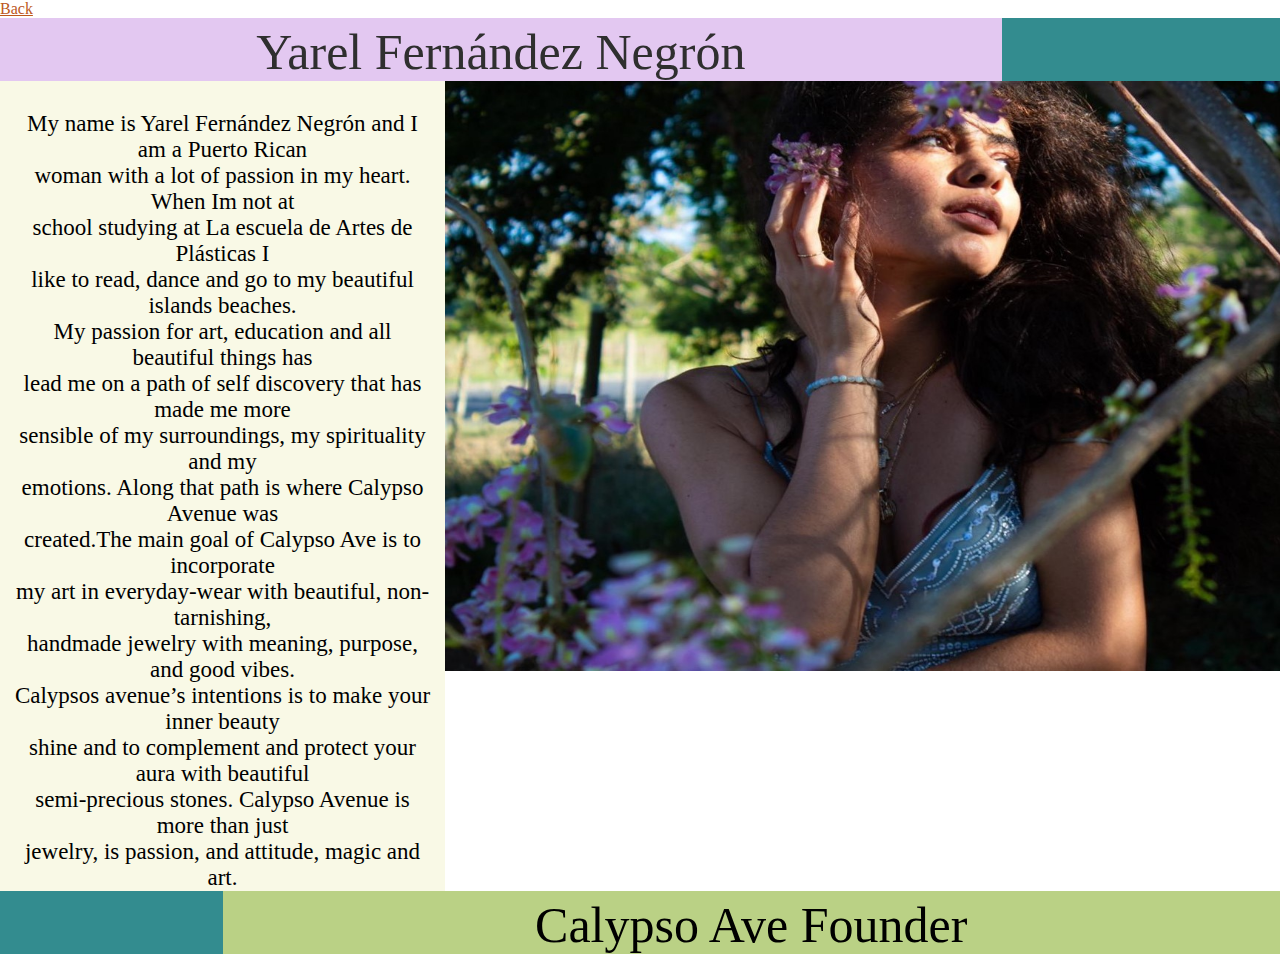
<file: About page.html>
<DOCTYPE html>
    <html lang="en">
    <head>
        <meta name= "viewport" content="width=device-width, initial-scale=1">
        <link rel="stylesheet" href="About page.css">
    
        <nav class= "Calypso ave"></nav>
        <a href="index.html">Back</a>
        </head>

<div class="grid">
    <header class="header demo">Yarel Fernández Negrón</header>
    <aside class="demo1"></aside>
    <p class="demo2">My name is Yarel Fernández Negrón and I am a Puerto Rican<br>
        woman with a lot of passion in my heart. When Im not at<br>
        school studying at La escuela de Artes  de  Plásticas I<br>
        like to read, dance and go to my beautiful islands beaches.<br>
        My passion for art, education and all beautiful things has<br>
        lead me on a path of self discovery that has made me more<br>
        sensible of my surroundings, my spirituality and my<br>
        emotions. Along that path is where Calypso Avenue was<br>
        created.The main goal of Calypso Ave  is to incorporate<br>
        my art in everyday-wear with beautiful, non-tarnishing,<br>
        handmade jewelry with meaning, purpose, and good vibes.<br> 
        Calypsos avenue’s intentions is to make your inner beauty <br>
        shine and to complement and protect your aura with beautiful<br> 
        semi-precious stones. Calypso Avenue is more than just<br>
        jewelry, is passion, and attitude, magic and art.</p>
    <aside class="demo3"></aside>
    <img src="Yarel picture (3).jpeg" style= width:835px;height:590px></img>
    <footer class= "footer"> Calypso Ave Founder</footer>


</div> 
</html>
</file>
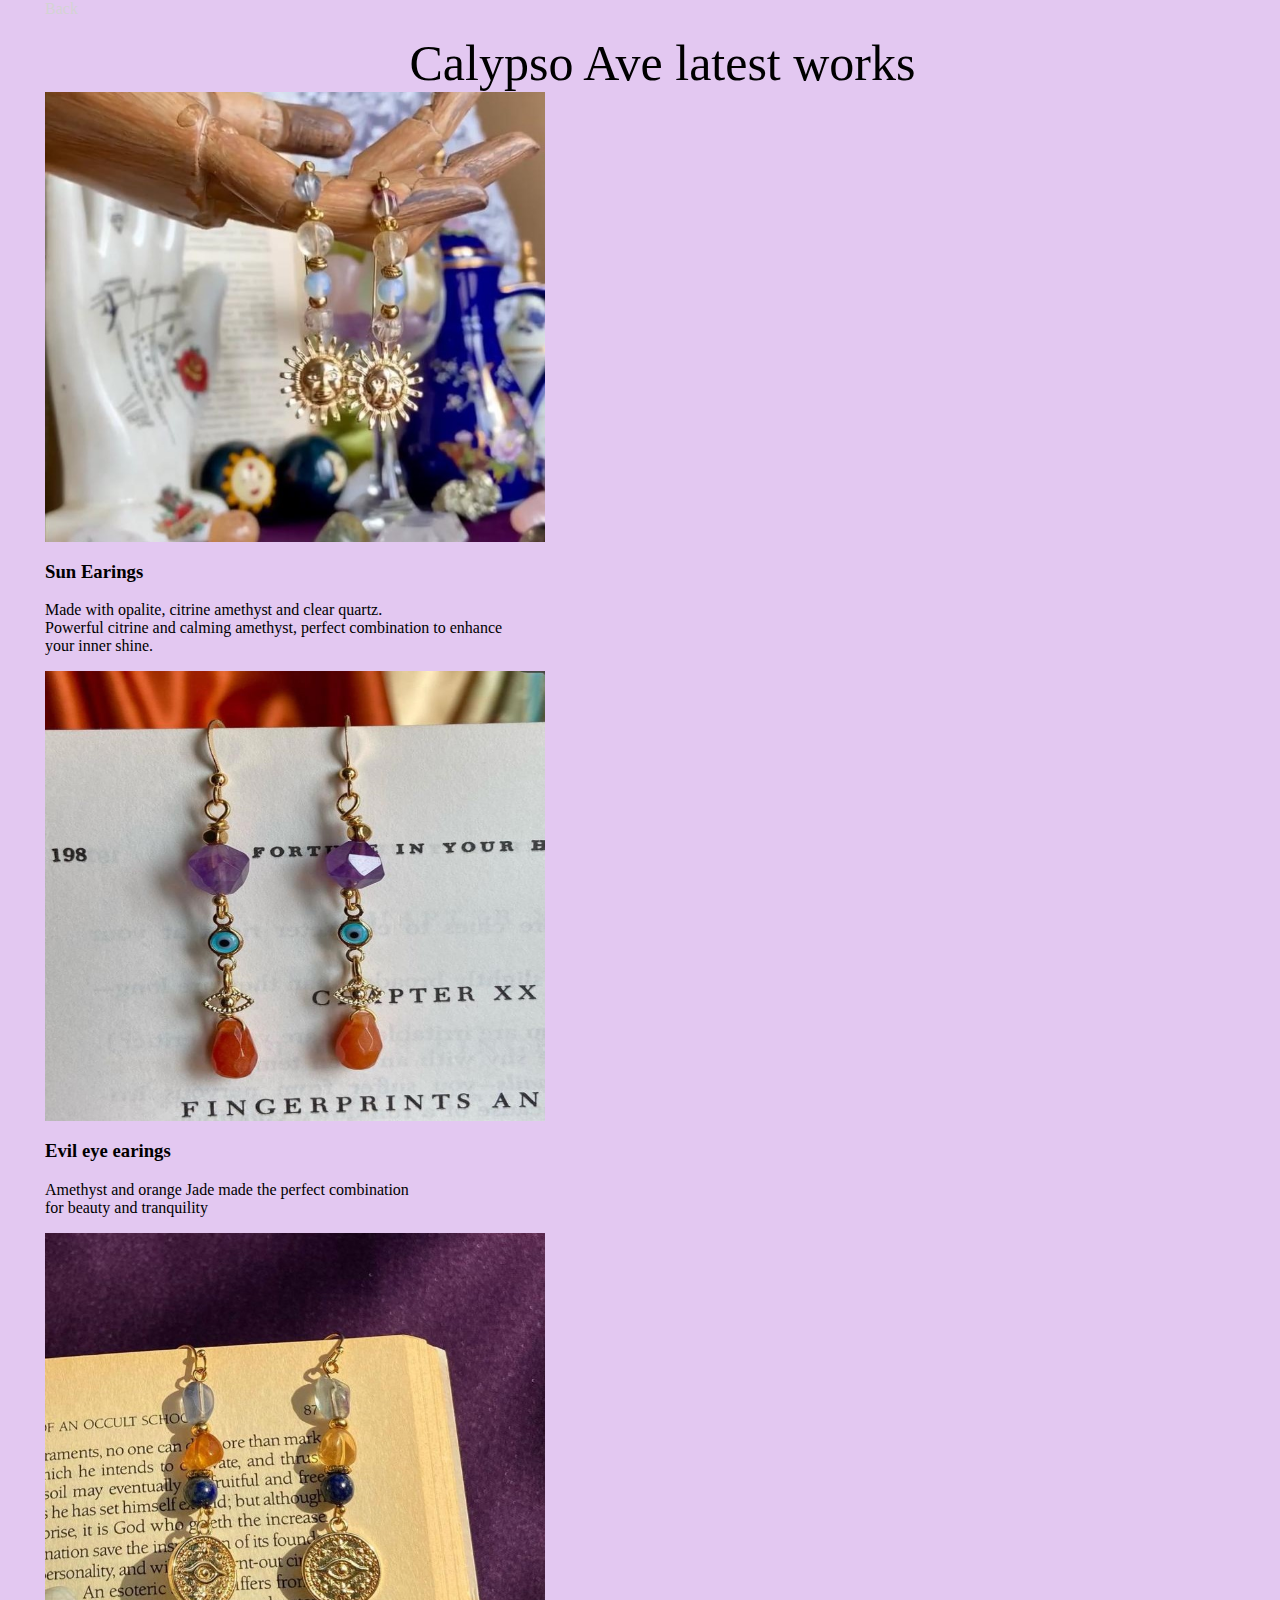
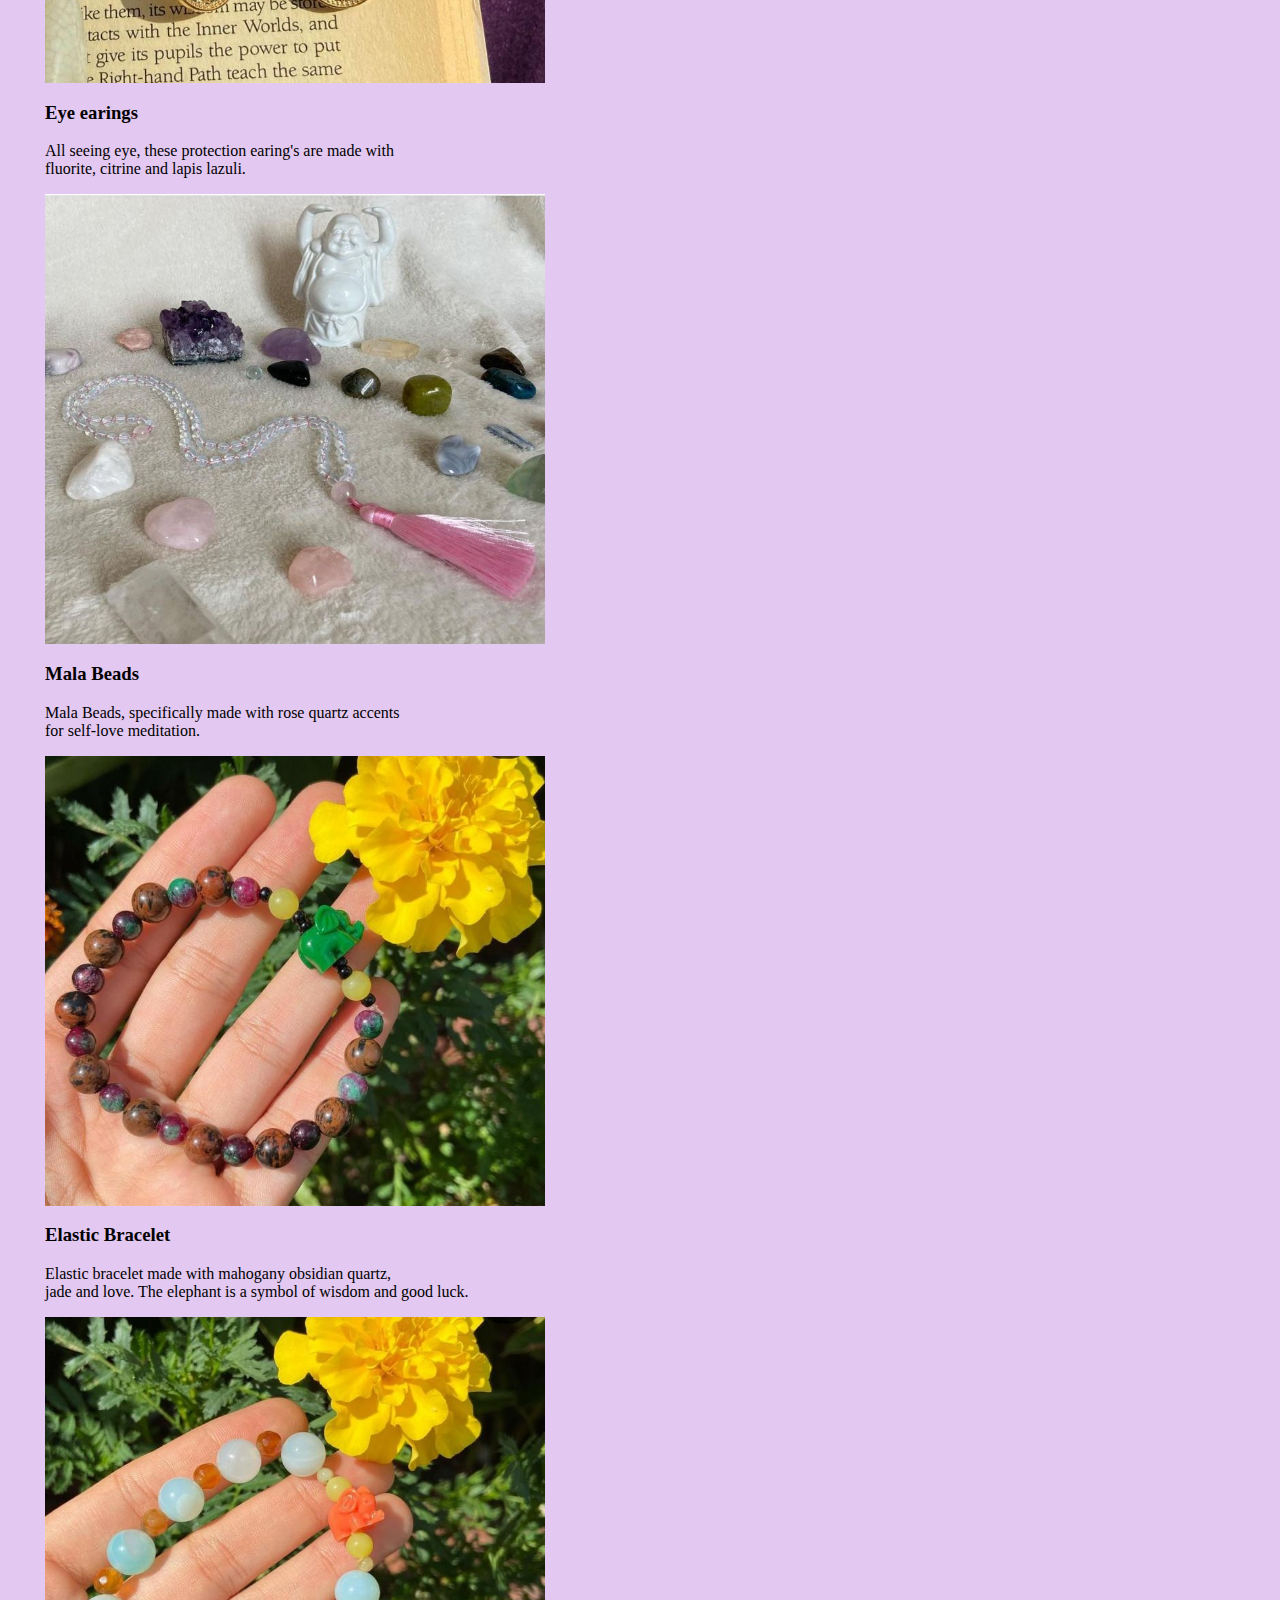
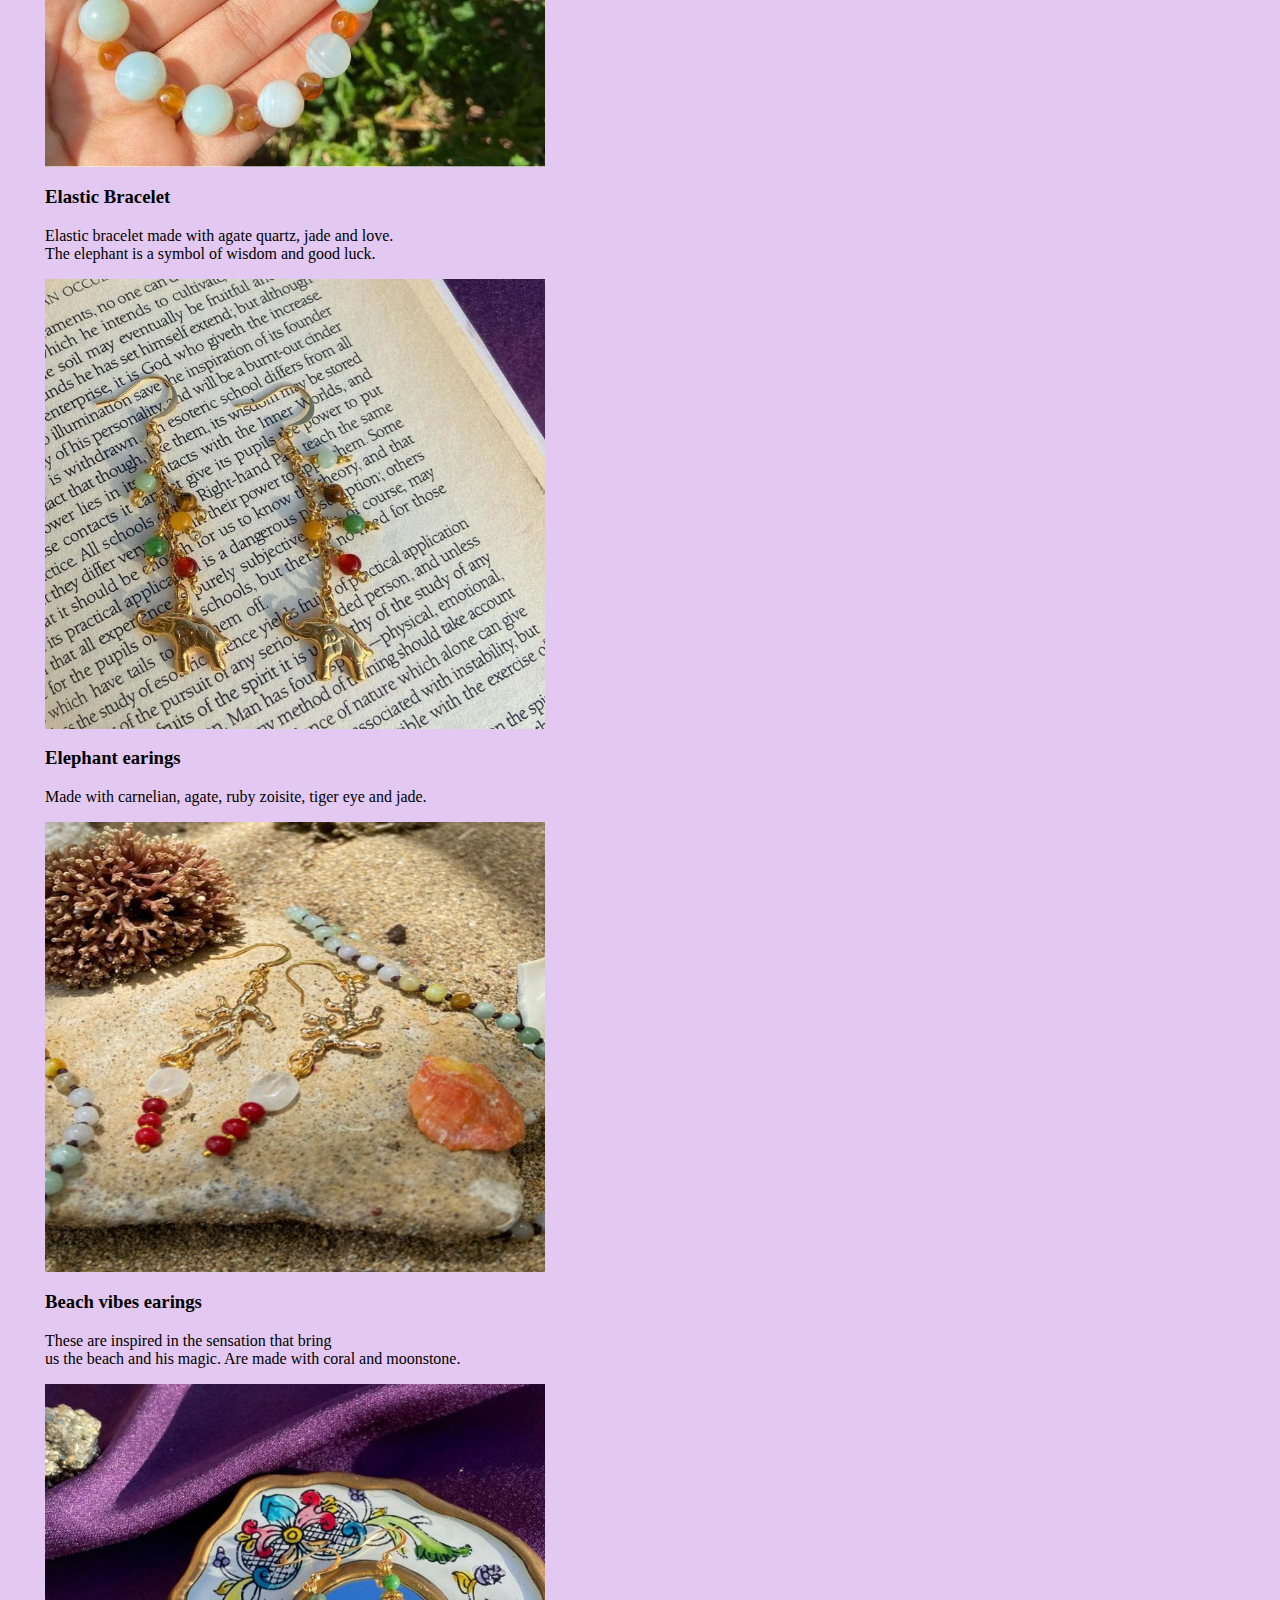
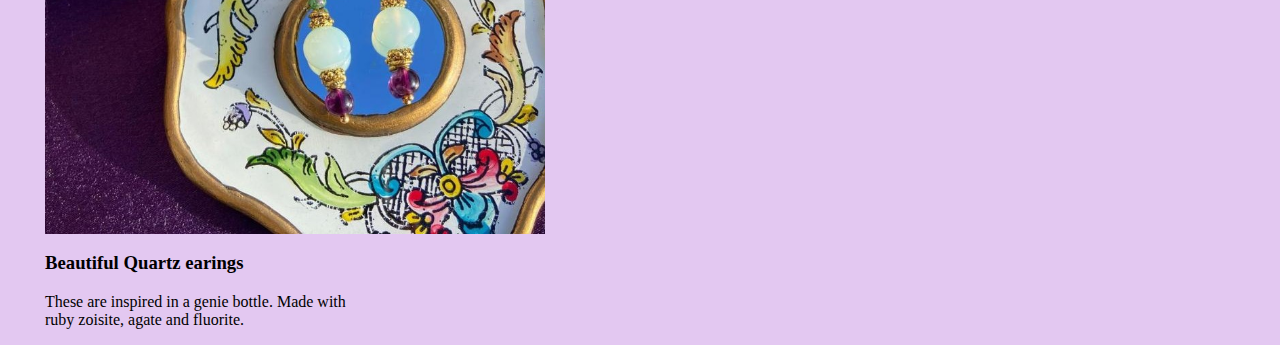
<file: Gallery page.html>
<DOCTYPE html>
    <html lang="en">
    <head>
        <meta name= "viewport" content="width=device-width, initial-scale=1">
        <link rel="stylesheet" href="Gallery page.css">
    
        <nav class= "Calypso ave"></nav>
        <a href="index.html">Back</a>
        </head>

    <div class="grid"></div>
        <header class= "header demo">Calypso Ave latest works</header>
            
            <div class=".img1"></div>
                  <img src="picture1.jpeg"style="width:500px;height:450">
                  <h3>Sun Earings</h3>
                  <p>Made with opalite, citrine amethyst and clear quartz.<br> 
                    Powerful citrine and calming amethyst, perfect combination to enhance<br>
                    your inner shine.</p>
              </div>

            <div class=".img2"></div>
                  <img src="picture2.jpeg" style="width:500px;height:450">
                  <h3>Evil eye earings</h3>
                  <p>Amethyst and orange Jade made the perfect combination<br>
                    for beauty and tranquility</p>
                </div>

            <div class=".img3"></div>
                  <img src="picture3.jpeg" style="width:500px;height:450px">
                  <h3>Eye earings</h3>
                  <p>All seeing eye, these protection earing's are made with<br>
                    fluorite, citrine and lapis lazuli.</p>
                 </div>

            <div class=".img4"></div>
                  <img src="picture4.jpeg" style="width:500px;height:450px">
                  <h3>Mala Beads</h3>
                  <p>Mala Beads, specifically made with rose quartz accents<br>
                    for self-love meditation.</p>
                </div>

            <div class=".img5"></div>
              <img src="picture5.jpeg" style="width:500px;height:450px">
              <h3>Elastic Bracelet</h3>
              <p>Elastic bracelet made with mahogany obsidian quartz,<br>
                jade and love. The elephant is a symbol of wisdom and good luck.</p>
            </div>
            
            <div class=".img6"></div>
                 <img src="picture6.jpeg" style="width:500px;height:450px">
                <h3>Elastic Bracelet</h3>
                <p>Elastic bracelet made with agate quartz, jade and love.<br>
                    The elephant is a symbol of wisdom and good luck.</p>
                </div>
            
                <div class=".img7"></div>
                     <img src="picture7.jpeg"  style="width:500px;height:450px">
                    <h3>Elephant earings</h3>
                    <p>Made with carnelian, agate, ruby zoisite, tiger eye and jade.</p>
            </div>
            
            <div class=".img8"></div>
                <img src="picture8.jpeg" style="width:500px;height:450px">
                <h3>Beach vibes earings</h3>
                <p>These are inspired in the sensation that bring<br>
                    us the beach and his magic. Are made with coral and moonstone.</p>
            </div>
            
            <div class=".img9"></div>
                     <img src="picture9.jpeg" style="width:500px;height:450px">
                    <h3>Beautiful Quartz earings</h3>
                    <p>These are inspired in a genie bottle. Made with<br> 
                        ruby zoisite, agate and fluorite.</p>
            </div>

</body>
</html>
</file>
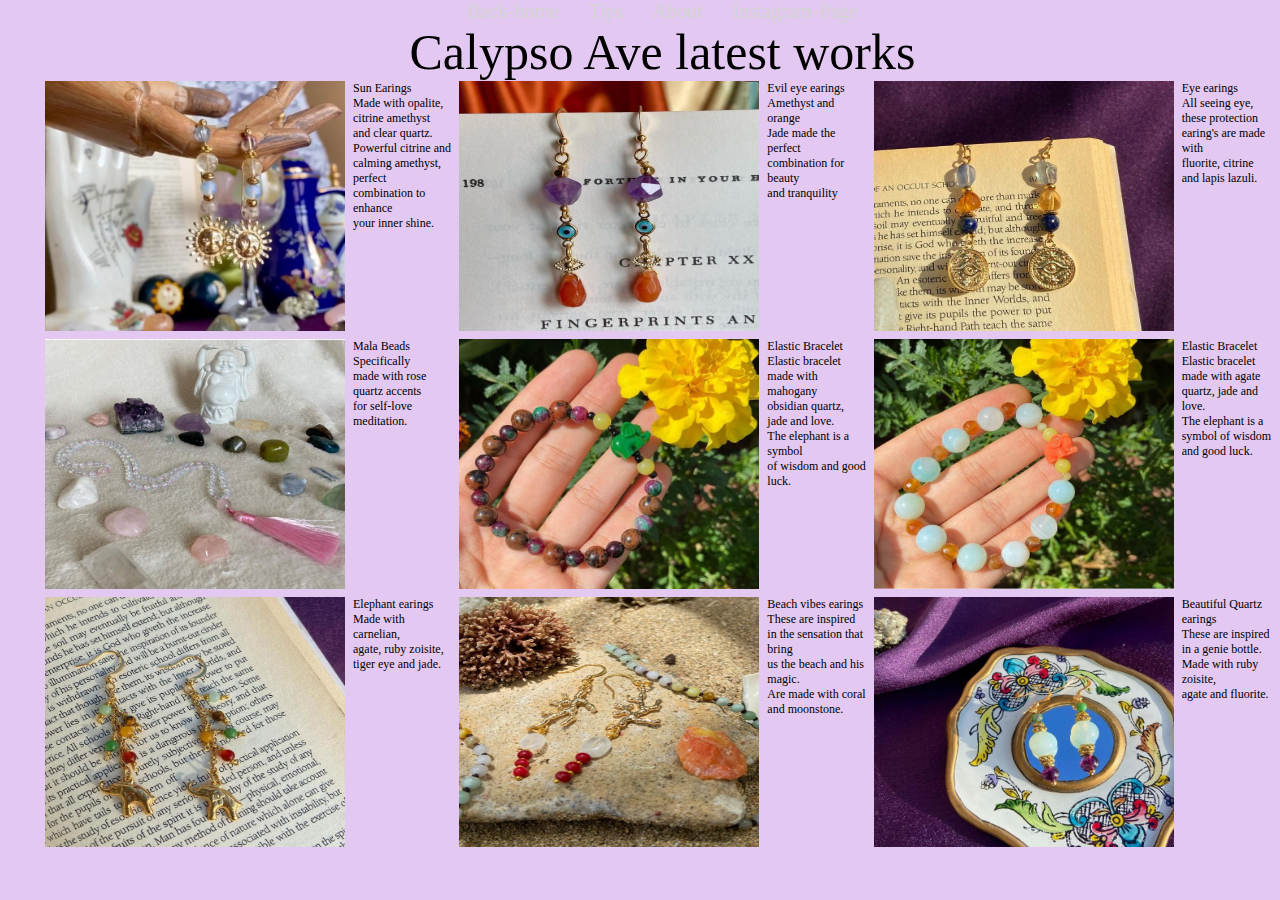
<file: Gallerypage.html>
<DOCTYPE html>
    <html lang="en">
    <head>
        <meta name= "viewport" content="width=device-width, initial-scale=1">
        <link rel="stylesheet" href="Gallery page.css">
    
        <nav class= "box">
        <a href="index.html">Back-home</a>
        <a href="Makeitlast.html">Tips</a>
        <a href="Aboutpage.html">About</a>
        <a href="https://instagram.com/calypso.ave?igshid=1fzt3tgh25afn">Instagram-Page</a>
        </nav>
        </head>

        <header class= "header demo">Calypso Ave latest works</header>
        
        <div class="grid">
                  <img src="picture1.jpeg"style="width:300px;height:250">
                  <figcaption>Sun Earings<br>
                    Made with opalite,<br> citrine amethyst <br>and clear quartz.<br>
                      Powerful citrine and<br> calming amethyst, perfect<br> combination to enhance<br>
                      your inner shine.</figcaption>
                 
              
                  <img src="picture2.jpeg" style="width:300px;height:250">
                  <figcaption>Evil eye earings<br>
                    Amethyst and orange <br>Jade made the perfect <br>combination
                      for beauty<br> and tranquility</figcaption>
                  
              
                  <img src="picture3.jpeg" style="width:300px;height:250px">
                  <figcaption>Eye earings<br>
                    All seeing eye, <br>these protection <br>earing's are made with<br>
                      fluorite, citrine <br>and lapis lazuli.</figcaption>
                                
                  <img src="picture4.jpeg" style="width:300px;height:250px">
                  <figcaption>Mala Beads<br>
                    Specifically <br>made with rose <br>quartz accents<br>
                      for self-love <br>meditation.</figcaption> 
              
          
              <img src="picture5.jpeg" style="width:300px;height:250px">
              <figcaption>Elastic Bracelet<Br>
                Elastic bracelet<br> made with mahogany<br> obsidian quartz,<br>
                  jade and love. <br>The elephant is a symbol<br> of wisdom and good luck.</figcaption>
                        
                <img src="picture6.jpeg" style="width:300px;height:250px">
              <figcaption>Elastic Bracelet<Br>
              Elastic bracelet<br> made with agate <br>quartz, jade and love.<br>
                  The elephant is a<br> symbol of wisdom <br>and good luck.</figcaption>
                
            
                <img src="picture7.jpeg"  style="width:300px;height:250px">
                <figcaption>Elephant earings<Br>
                  Made with carnelian,<br> agate, ruby zoisite,<br> tiger eye and jade.</figcaption>
            
                <img src="picture8.jpeg" style="width:300px;height:250px">
                <figcaption>Beach vibes earings<br>
                  These are inspired <br>in the sensation that bring<br>
                      us the beach and his magic.<br> Are made with coral and moonstone.</figcaption>
                
            
                <img src="picture9.jpeg" style="width:300px;height:250px">
                <figcaption>Beautiful Quartz earings<br>
                  These are inspired <br>in a genie bottle. <br>Made with
                      ruby zoisite, <br>agate and fluorite.</figcaption>
               
            
 </div>
</html>
</file>
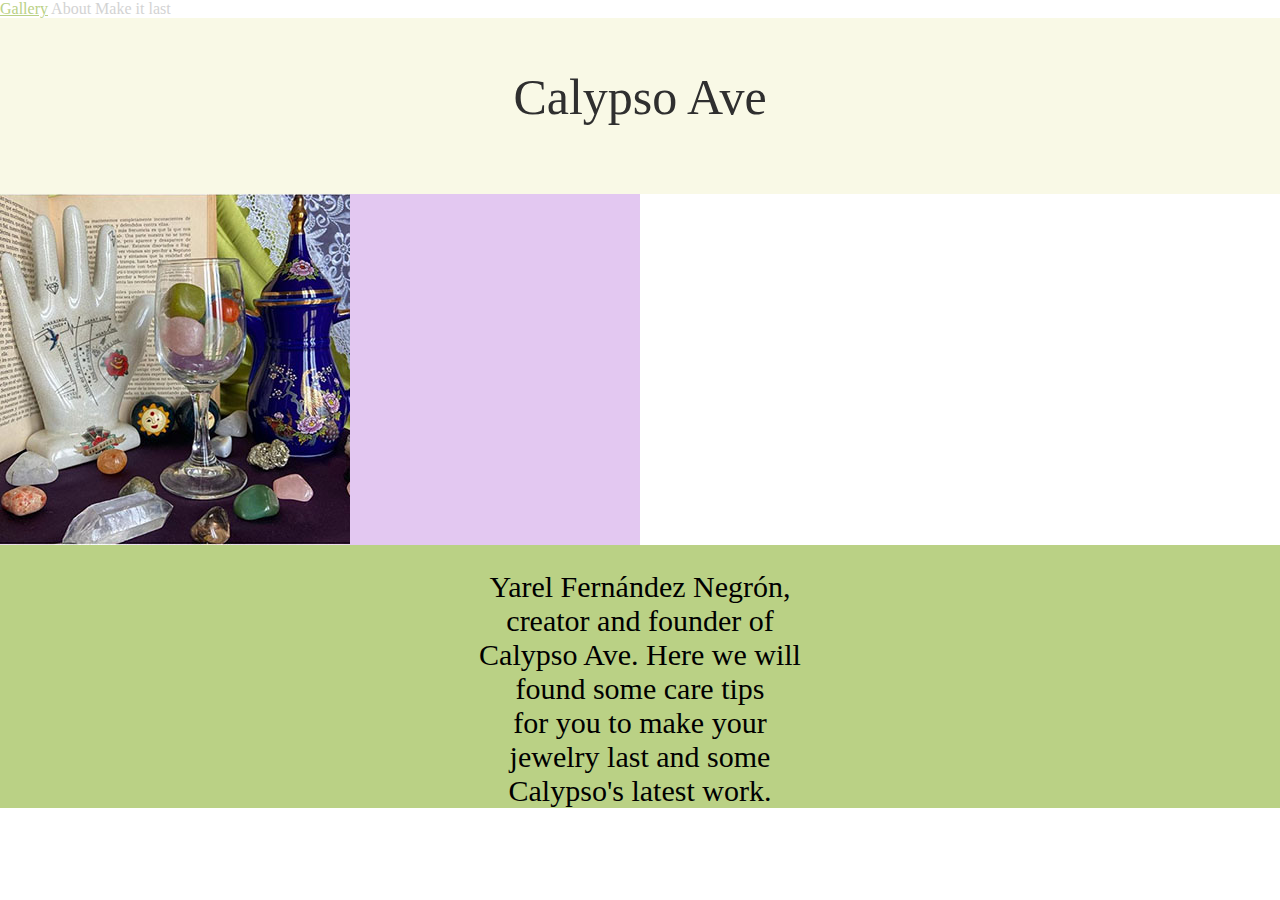
<file: home page.html>
<DOCTYPE html>
    <html lang="en">
    <head>
        <meta name= "viewport" content="width=device-width, initial-scale=1">
        <link rel="stylesheet" href="home page.css">
    </head>

    <nav class= "Calypso ave">
        <a href="Gallery page.html">Gallery</a>
        <a href="About page.html">About</a>
        <a href="Make it last.html">Make it last</a>
    </nav>

    <div class= "grid">
        <header class= "header demo">Calypso Ave</header>
        <div class= "demo1">
            <img src="main page img1.jpg"style="width=250px;height=100px"></div>
        </div> 
        <div class= "demo2">Yarel Fernández Negrón,<br>
                        creator and founder of<br>
                        Calypso Ave. Here we will<br>
                        found  some care tips<br>
                        for you to make your<br>
                        jewelry last and some<br>
                        Calypso's latest work.</div>
        </div>
        </html>
</file>
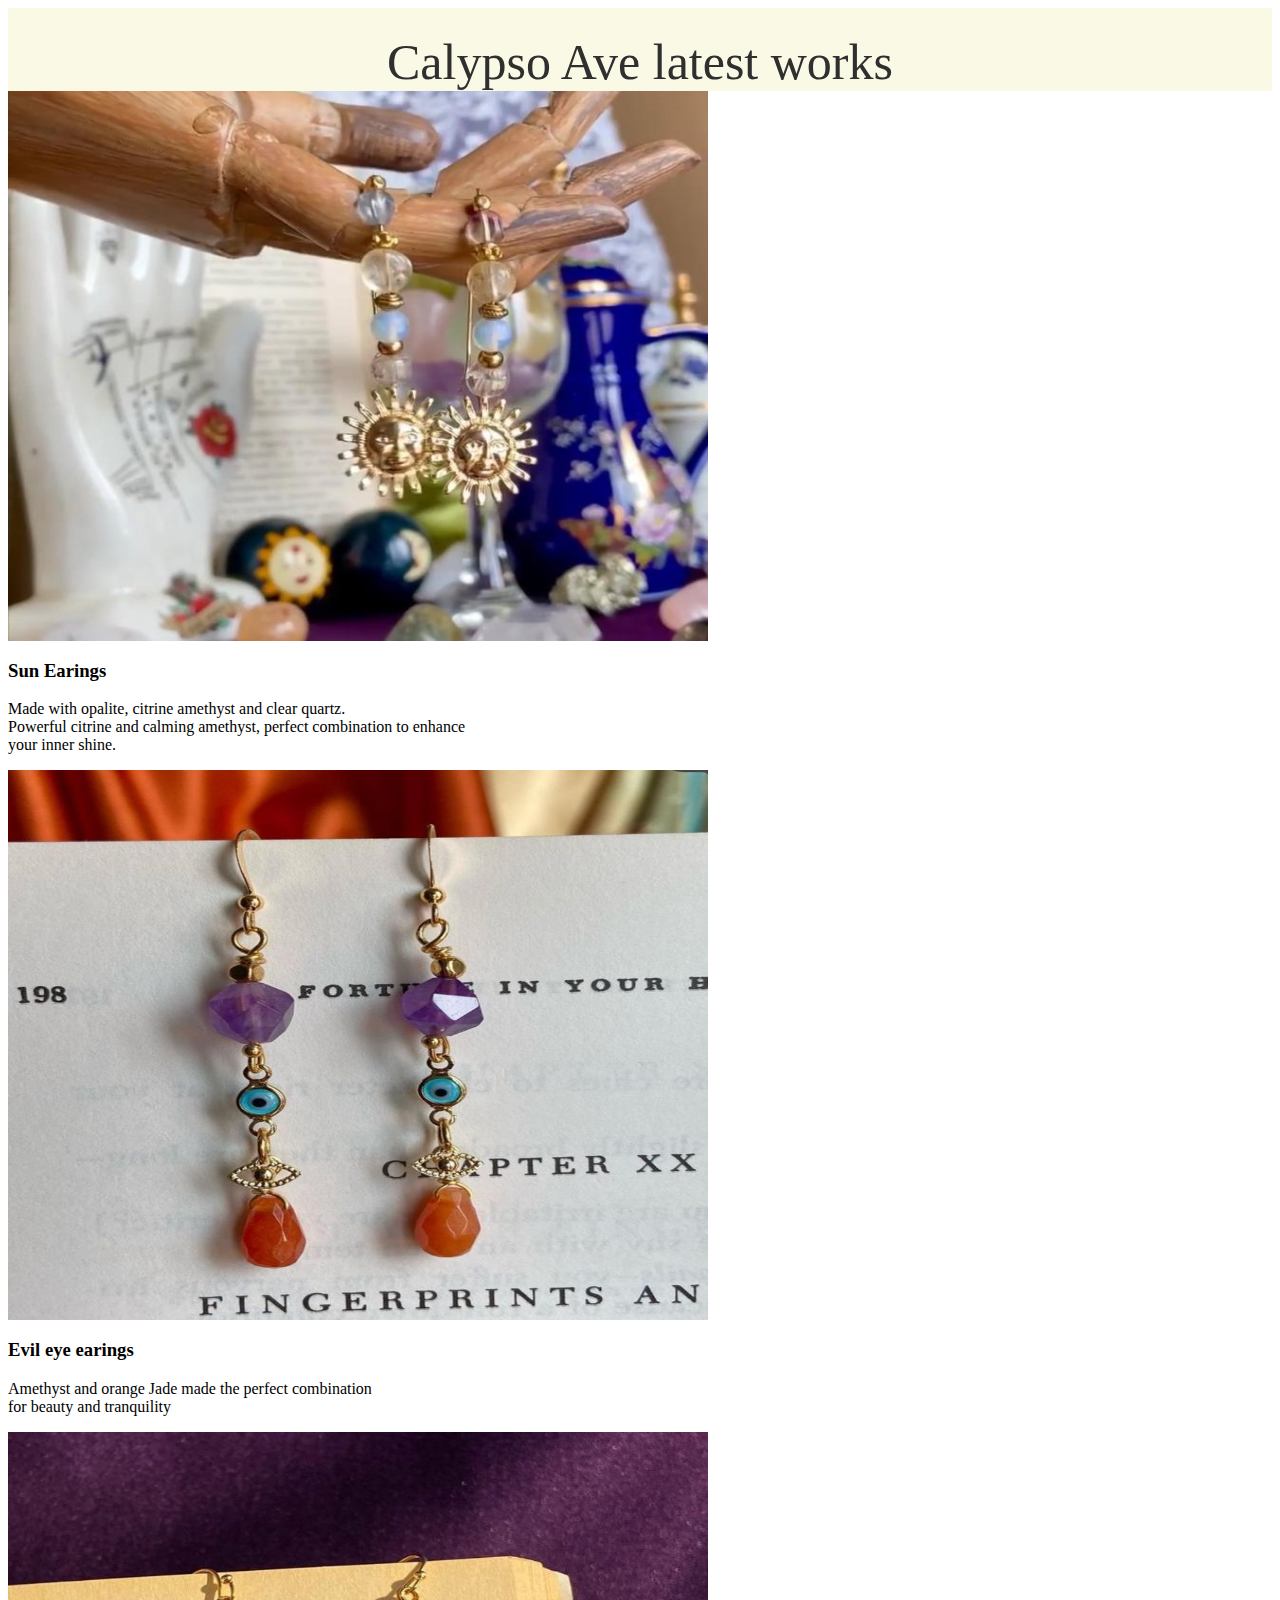
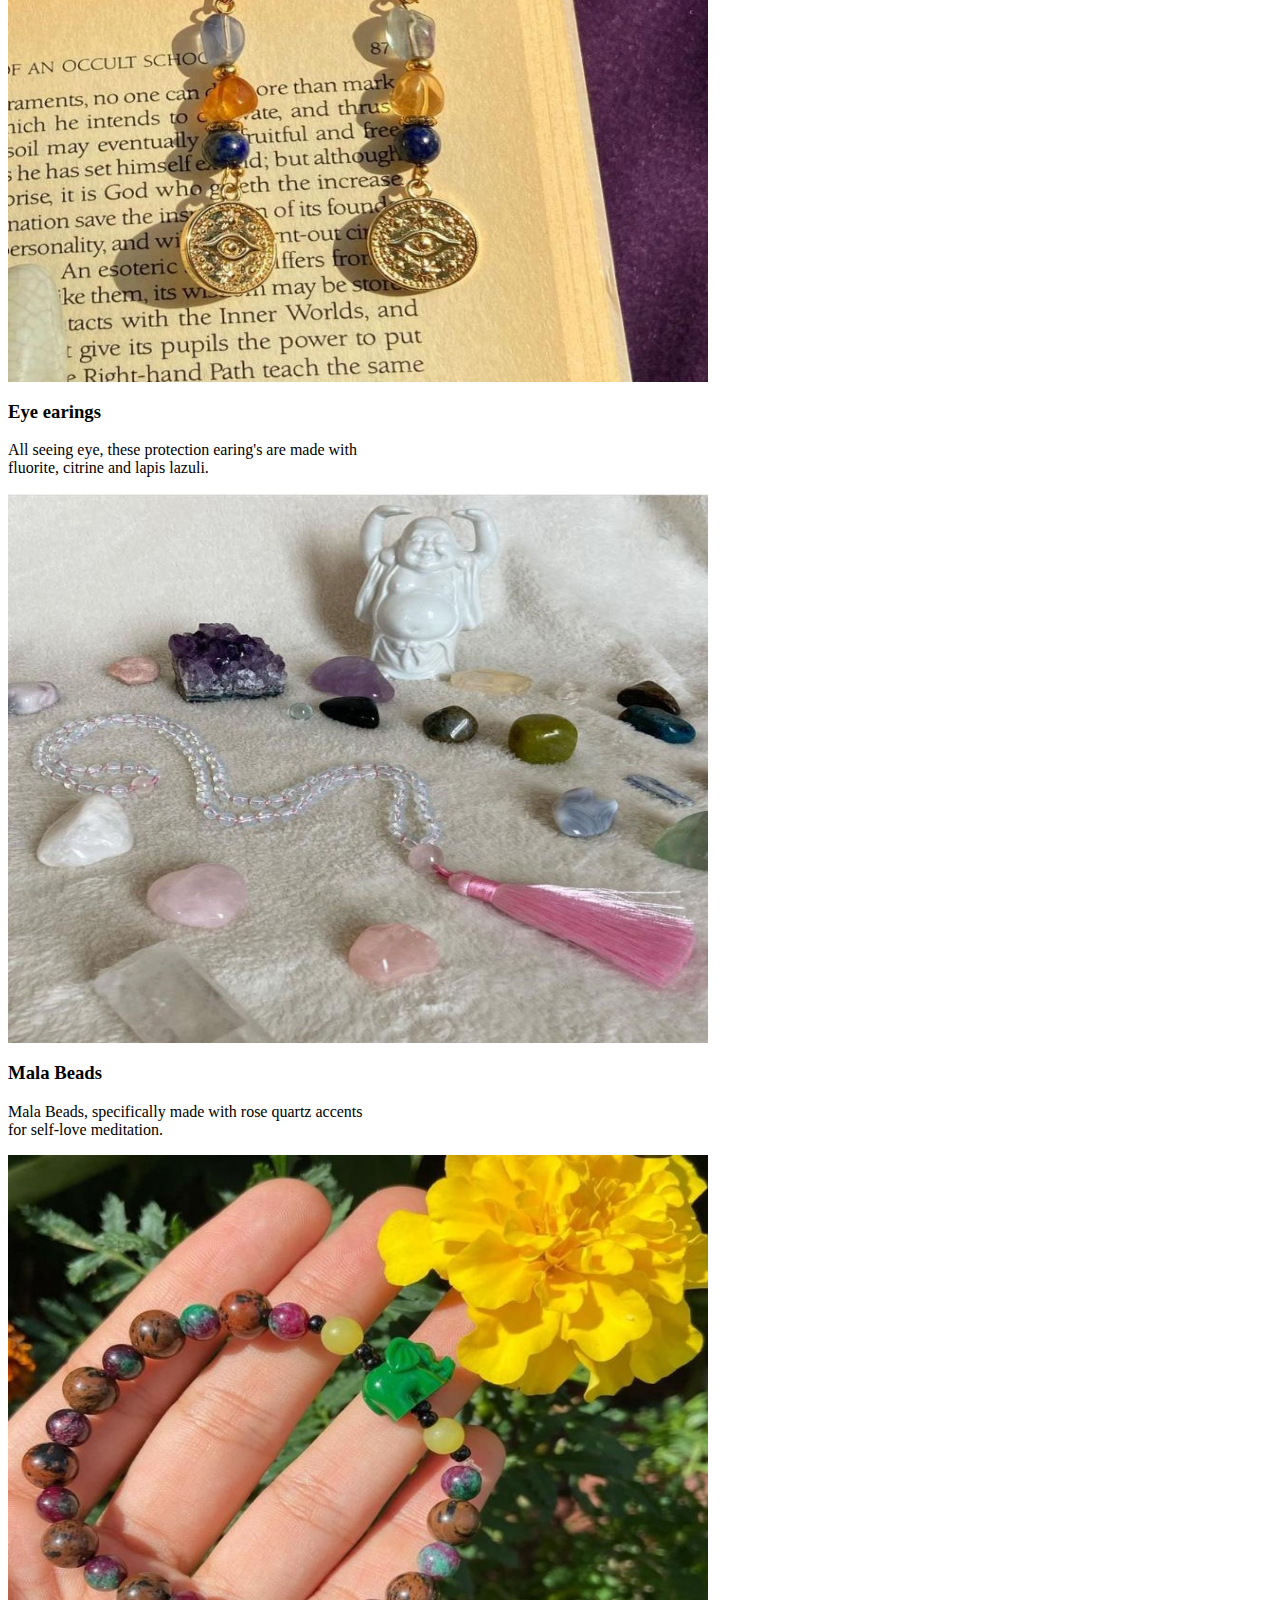
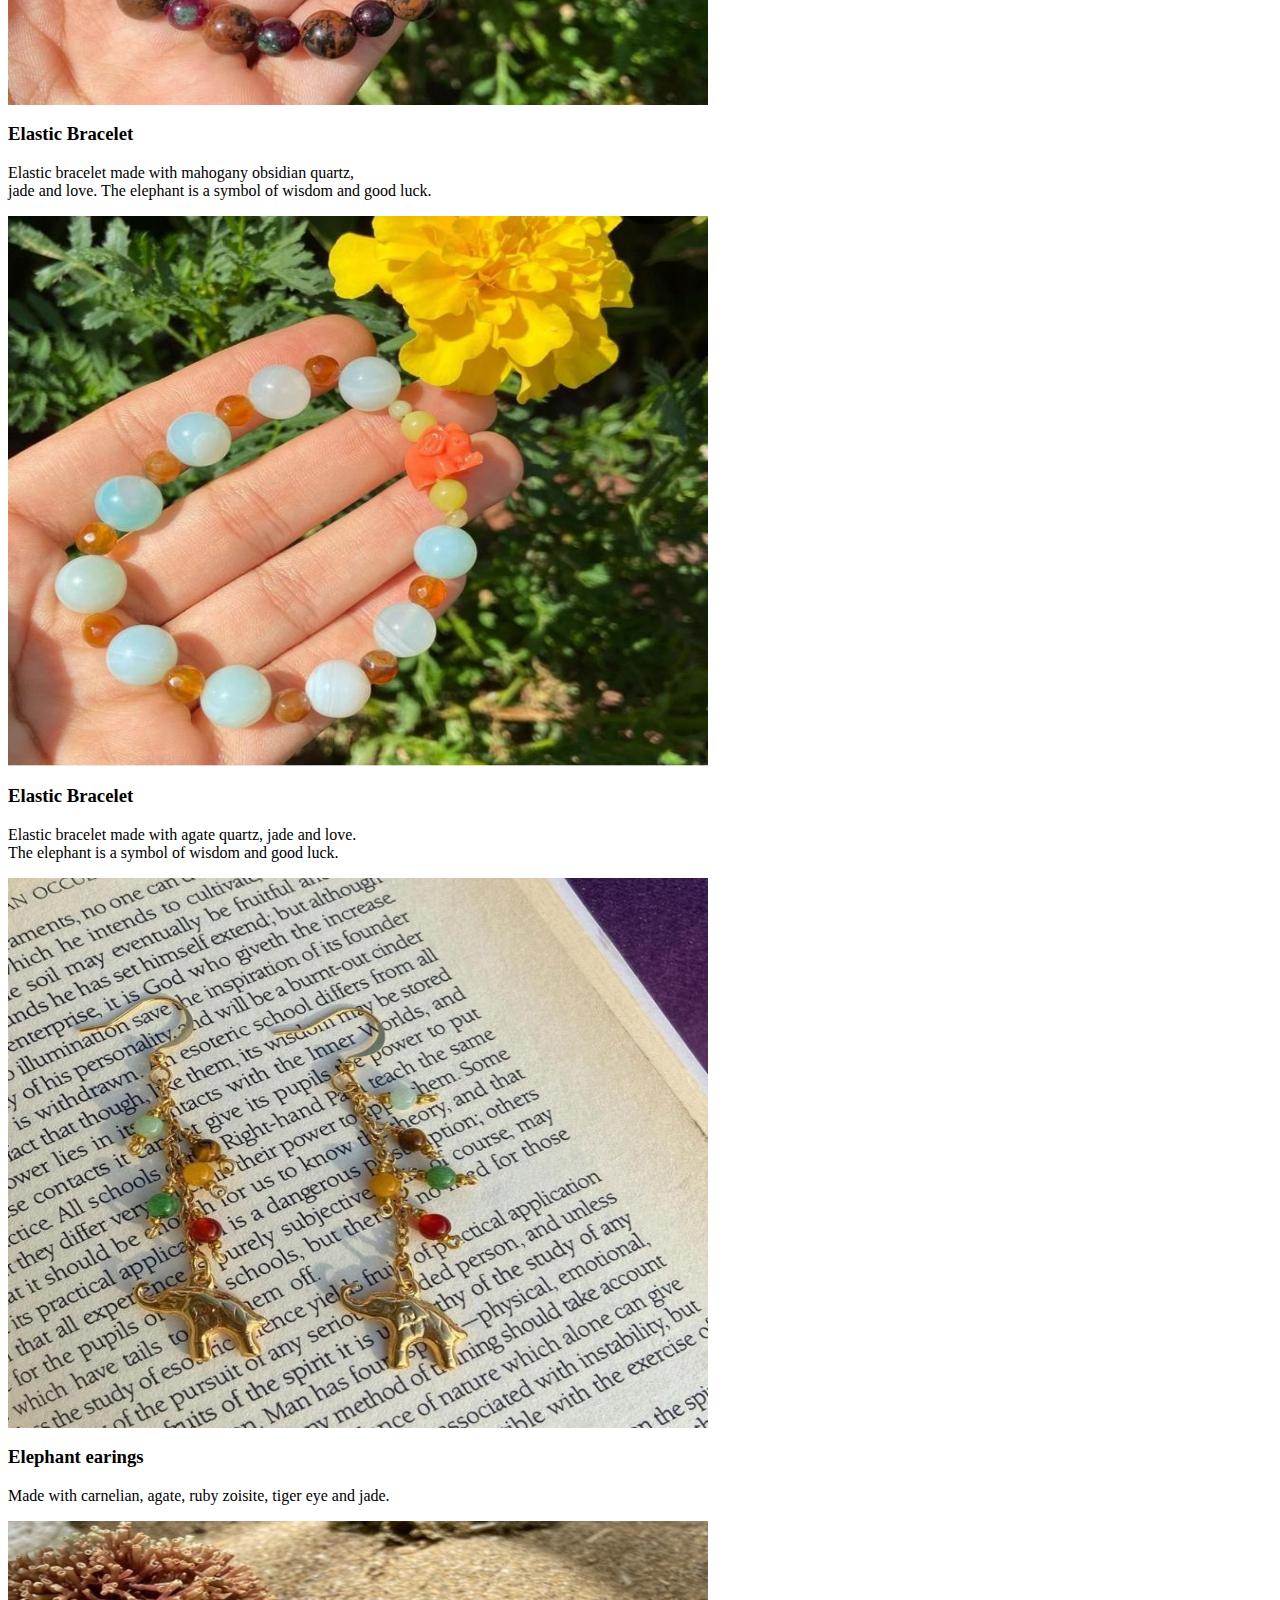
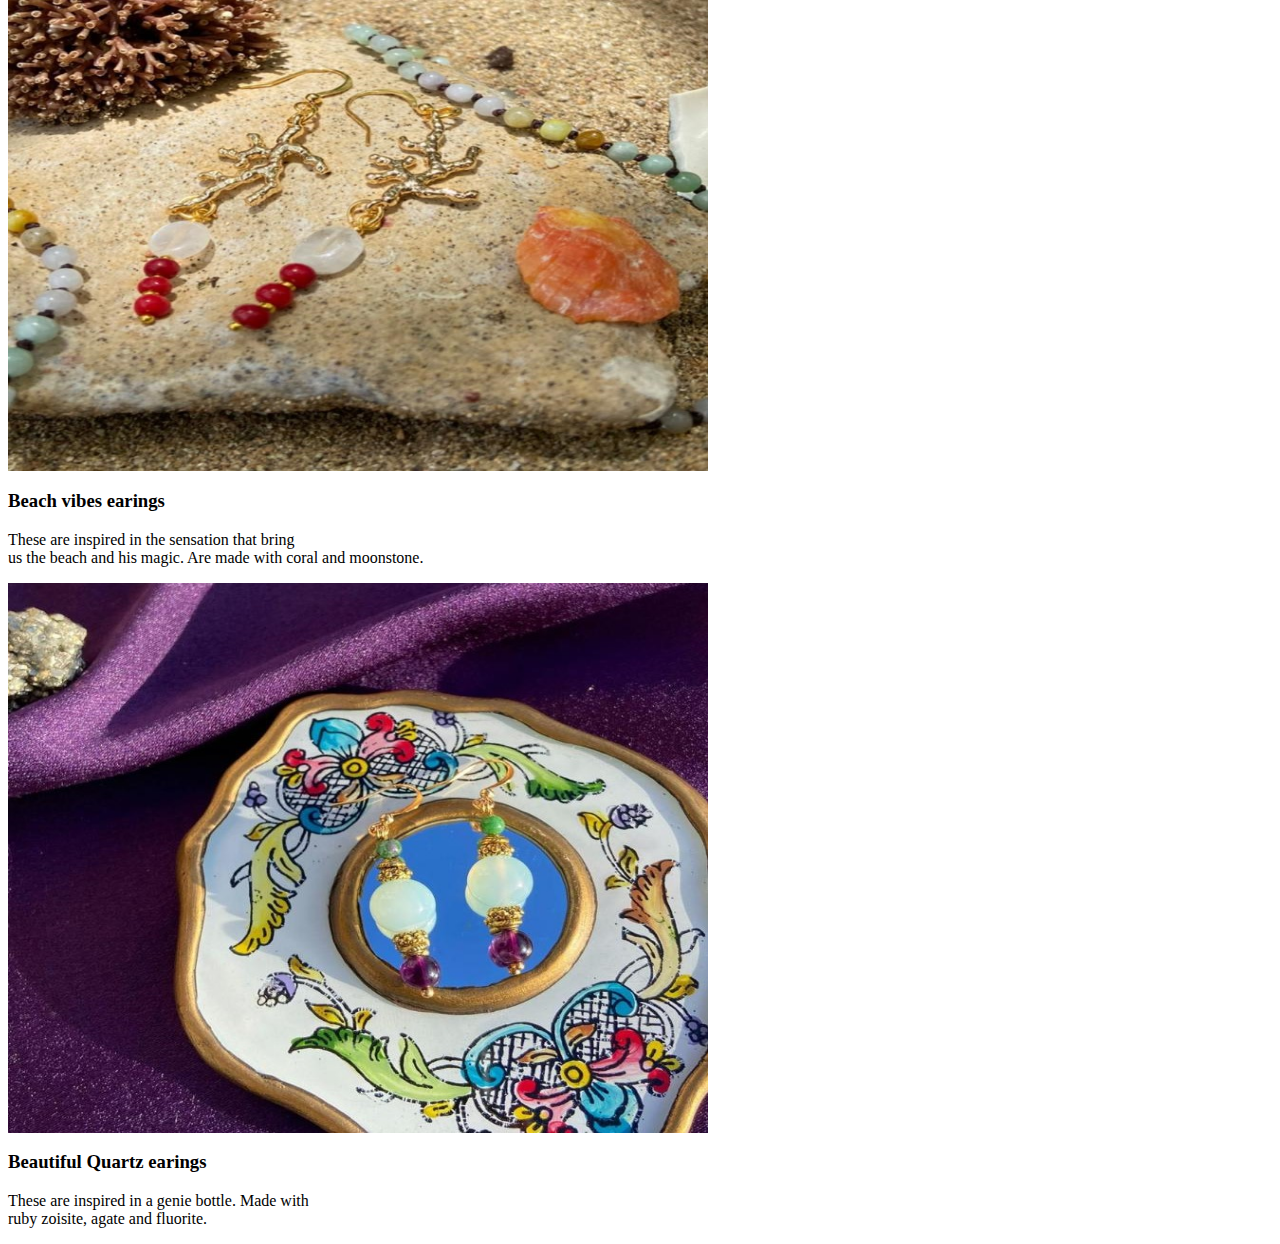
<file: index..html>
<DOCTYPE html>
    <html lang="en">
    <head>
        <meta name= "viewport" content="width=device-width, initial-scale=1">
        <link rel="stylesheet" href="style.css">

    <div class="grid"></div>
        <header class= "header demo">Calypso Ave latest works</header>
            
            <div class=".img1"></div>
                  <img src="picture1.jpeg"style="width:700px;height:550">
                  <h3>Sun Earings</h3>
                  <p>Made with opalite, citrine amethyst and clear quartz.<br> 
                    Powerful citrine and calming amethyst, perfect combination to enhance<br>
                    your inner shine.</p>
              </div>

            <div class=".img2"></div>
                  <img src="picture2.jpeg" style="width:700px;height:550">
                  <h3>Evil eye earings</h3>
                  <p>Amethyst and orange Jade made the perfect combination<br>
                    for beauty and tranquility</p>
                </div>

            <div class=".img3"></div>
                  <img src="picture3.jpeg" style="width:700px;height:550px">
                  <h3>Eye earings</h3>
                  <p>All seeing eye, these protection earing's are made with<br>
                    fluorite, citrine and lapis lazuli.</p>
                 </div>

            <div class=".img4"></div>
                  <img src="picture4.jpeg" style="width:700px;height:550px">
                  <h3>Mala Beads</h3>
                  <p>Mala Beads, specifically made with rose quartz accents<br>
                    for self-love meditation.</p>
                </div>

            <div class=".img5"></div>
              <img src="picture5.jpeg" style="width:700px;height:550px">
              <h3>Elastic Bracelet</h3>
              <p>Elastic bracelet made with mahogany obsidian quartz,<br>
                jade and love. The elephant is a symbol of wisdom and good luck.</p>
            </div>
            
            <div class=".img6"></div>
                 <img src="picture6.jpeg" style="width:700px;height:550px">
                <h3>Elastic Bracelet</h3>
                <p>Elastic bracelet made with agate quartz, jade and love.<br>
                    The elephant is a symbol of wisdom and good luck.</p>
                </div>
            
                <div class=".img7"></div>
                     <img src="picture7.jpeg"  style="width:700px;height:550px">
                    <h3>Elephant earings</h3>
                    <p>Made with carnelian, agate, ruby zoisite, tiger eye and jade.</p>
            </div>
            
            <div class=".img8"></div>
                <img src="picture8.jpeg" style="width:700px;height:550px">
                <h3>Beach vibes earings</h3>
                <p>These are inspired in the sensation that bring<br>
                    us the beach and his magic. Are made with coral and moonstone.</p>
            </div>
            
            <div class=".img9"></div>
                     <img src="picture9.jpeg" style="width:700px;height:550px">
                    <h3>Beautiful Quartz earings</h3>
                    <p>These are inspired in a genie bottle. Made with<br> 
                        ruby zoisite, agate and fluorite.</p>
            </div>

</body>
</html>
</file>
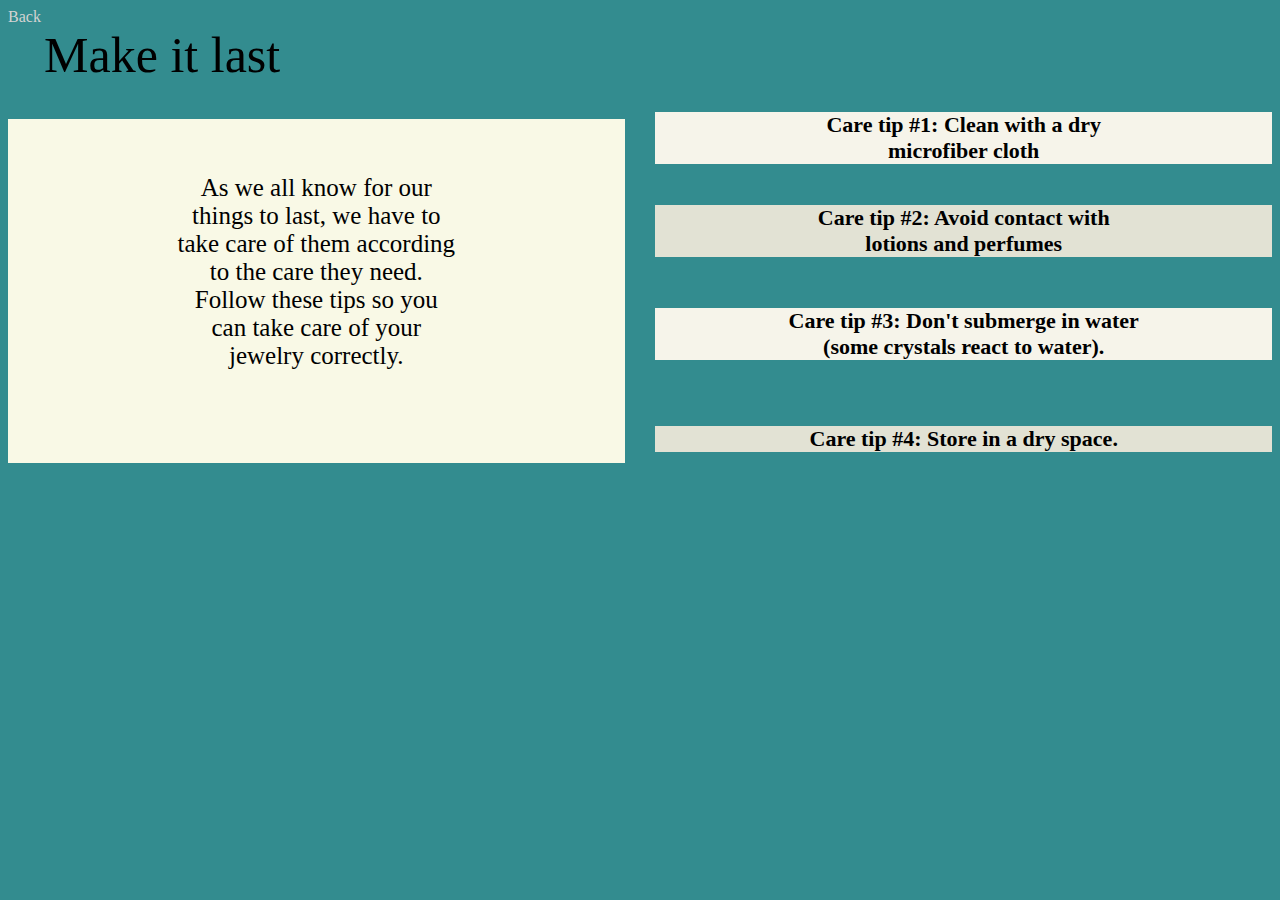
<file: Make it last.html>
<DOCTYPE html>
    <html lang="en">
    <head>
        <meta name= "viewport" content="width=device-width, initial-scale=1">
        <link rel="stylesheet" href="Make it last.css">
        <nav class= "Calypso ave"></nav>
        <a href="index.html">Back</a>
        
    </head>

<div class="grid">
    <header class="header">Make it last</header>
    <p class="demo1">As we all know for our<br>
        things to last, we have to<br>
       take care of them according<br> 
       to the care they need.<br>
        Follow these tips so you<br> 
       can take care of your<br> 
       jewelry correctly.</p>
    <h2 class="h2">Care tip #1: Clean with a dry<br>microfiber cloth </h2>
    <h3 class="h3">Care tip #2: Avoid contact with<br>lotions and perfumes</h3>
    <h4 class="h3">Care tip #3: Don't submerge in water<br>(some crystals react to water).</h4>
    <h5 class="h3">Care tip #4: Store in a dry space.</h5>
</div>
</file>
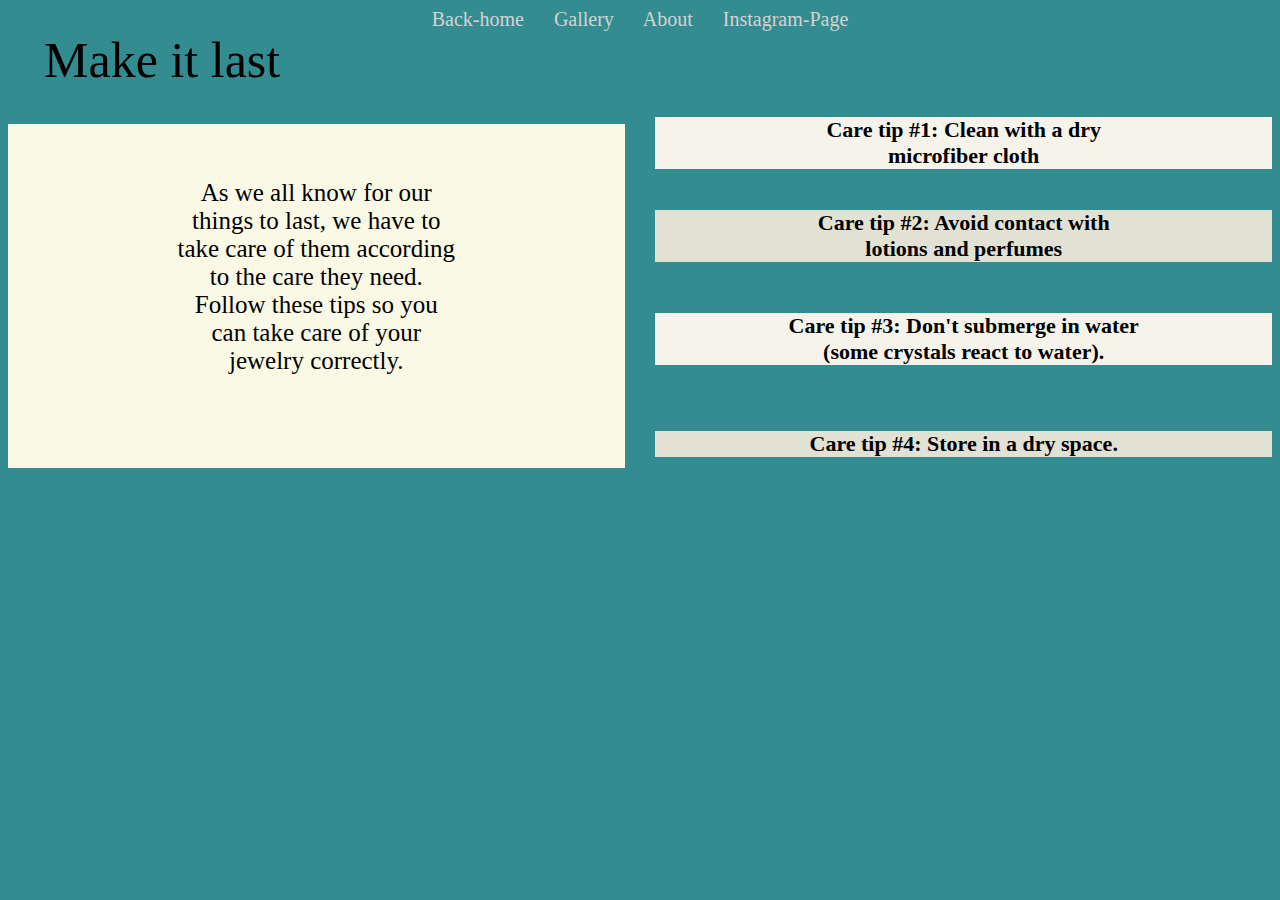
<file: Makeitlast.html>
<DOCTYPE html>
    <html lang="en">
    <head>
        <meta name= "viewport" content="width=device-width, initial-scale=1">
        <link rel="stylesheet" href="Make it last.css">

        <nav class= "box">
        <a href="index.html">Back-home</a>
        <a href="Gallerypage.html">Gallery</a>
        <a href="Aboutpage.html">About</a>
        <a href="https://instagram.com/calypso.ave?igshid=1fzt3tgh25afn">Instagram-Page</a>
    </nav>  
    </head>

<div class="grid">
    <header class="header">Make it last</header>
    <p class="demo1">As we all know for our<br>
        things to last, we have to<br>
       take care of them according<br> 
       to the care they need.<br>
        Follow these tips so you<br> 
       can take care of your<br> 
       jewelry correctly.</p>
    <h2 class="h2">Care tip #1: Clean with a dry<br>microfiber cloth </h2>
    <h3 class="h3">Care tip #2: Avoid contact with<br>lotions and perfumes</h3>
    <h4 class="h3">Care tip #3: Don't submerge in water<br>(some crystals react to water).</h4>
    <h5 class="h3">Care tip #4: Store in a dry space.</h5>
</div>
</html>
</file>
<file: About page.css>
@font-face {
    font-family: 'Alegreya', serif ;
    font-style: normal;
    font-weight: 400;
    src: url(https://fonts.google.com/share?selection.family=Alegreya)} 

.demo{
    color:rgb(47, 47, 47)}

    .box{
        font-family: 'Segoe Script';
        font-size: 20px;
        text-align: center;
        word-spacing: 25px;}
       
        a:link{
            text-decoration: none;
            color: lightgray;}
        
        a:visited{
            text-decoration: none;
            color: rgb(51, 140, 143);}
    
        a:hover{
            text-decoration: underline;
            color:rgb(188, 87, 28)}
    
.grid{
    display: grid;
    grid-template-columns: 1fr 1fr 1fr 1fr 1fr;
    grid-template-rows: 2 80px 1 100px;}

body{
    display: block;
    margin: 0px;}


p{
    display: block;
    margin: 0px;
    padding-top: 22px;}

header.demo{
    background-color: rgb(227, 200, 241);
    grid-column-start: 1;
    grid-column-end: 5;
    text-align: center;
    font-size: 50px;
    font-family: 'Alegreya', serif ;
    font-style: normal;
    padding-top: 5px;}

.demo1{
    background-color: rgb(51, 140, 143);
    grid-column-start: 5;
    grid-column-end: 6;}

.demo2{
    background-color: rgb(249, 249, 230);
    grid-column-start: 1;
    grid-column-end:3;
    grid-row: 2/3;
    text-align: center;
    font-size: 23px;
    font-family: 'Alegreya', serif ;
    font-style: normal;
    padding-left: 13px;
    padding-right: 13px;
    padding-top: 30px;}

.demo3{
    background-color: rgb(51, 140, 143);
    grid-column-start: 1;
    grid-column-end: 2;}

img{
    grid-row: 2/3;
    grid-column: 3/6;
    grid-column-start: 3;
    grid-column-end: 6;}

footer{
    background-color: rgb(186, 209, 133);
    grid-column-start: 2;
    grid-column-end: 6;
    text-align: center;
    font-size: 50px;
    font-family: 'Alegreya', serif ;
    font-style: normal;
    padding-top: 5px;}
</file>
<file: Gallery page.css>
@font-face {
    font-family: 'Alegreya', serif ;
    font-style: normal;
    font-weight: 400;
    src: url(https://fonts.google.com/share?selection.family=Alegreya)} 
    
    html{
        background-color: rgb(227, 200, 241)}
    
    .box{
        font-family: 'Segoe Script';
        font-size: 20px;
        text-align: center;
        word-spacing: 25px;}
       
        a:link{
            text-decoration: none;
            color: lightgray;}
        
        a:visited{
            text-decoration: none;
            color: rgb(51, 140, 143);}
    
        a:hover{
            text-decoration: underline;
            color:rgb(188, 87, 28)}

    body{
        display:block;
        margin: 0px;
        padding-left: 45px;}
    
        .grid{
            display:grid;
            grid-template-columns: 1fr 1fr 1fr 1fr 1fr 1fr;
            grid-template-rows: 1fr 1fr 1fr ;
            gap: 8px;
        border-radius: 5px;}
          

        header.demo {
            text-align:center;
            grid-column-start: 1;
            grid-column-end: 3;
            font-family: 'Segoe Script';
            font-size: 50px;}

        figcaption{
            font-size: 12px;
            font-family: 'Alegreya', serif ;}
    
          .img1{
             grid-column: 1/ 2;
             grid-row: 1/ 2;}
            
             
          .img2{
             grid-row:1/2;
             grid-column: 2/ 3;}
        
          
          .img3{
              grid-row: 1/ 2;
              grid-column: 3/ 4;}

          .img4{
              grid-row: 2/ 3;
              grid-column:1/ 2;}
          
          .img5{
              grid-row:2/ 3;
              grid-column:2/ 3;}
          
          .img6{
              grid-row:2/ 3;
              grid-column:3/ 4;}
          
          .img7{
            grid-row:3/ 4;
              grid-column:1/ 2;}
          
          .img8{
            grid-row:3/ 4;
              grid-column:2/ 3;}
          
          .img9{
            grid-row:3/ 4;
              grid-column:3/ 4;}
</file>
<file: home page.css>
@font-face {
    font-family: 'Alegreya', serif ;
    font-style: normal;
    font-weight: 400;
    src: url(https://fonts.google.com/share?selection.family=Alegreya)} 

.demo{
    color:rgb(47, 47, 47)}

body{
    display:block;
    margin: 0px;}

.box1{
    font-family: 'Alegreya', serif ;
    text-align: center;
    word-spacing: 25px;
    font-size: 22px;}

    a:link{
        text-decoration: none;
        color: lightgray;}
    
    a:visited{
        text-decoration: none;
        color: rgb(227, 200, 241);}

    a:hover{
        text-decoration: underline;
        color:rgb(186, 209, 133)}

.grid{
    display: grid;
    grid-template-columns: 1fr 1fr 1fr 1fr;
    grid-template-rows: 0.5fr 1fr;
    gap: 0px 0px;}

header.demo{
    background-color: rgb(249, 249, 230);
    grid-column-start: 1;
    grid-column-end: 5;
    text-align: center;
    font-size:50px;
    font-family: 'Segoe Script';
    padding-top: 50px;
    padding-bottom: 50px;}

.demo1{
    background-color: rgb(227, 200, 241);
    grid-column-start: 1;
    grid-column-end: 3;
    grid-row-start: 2;
    grid-row-end: 3;}

.box{
    width:350px;
    height:351px;
    padding-left: 20%;
    grid-column-start: 1;
    grid-column-end: 3;
    grid-row-start: 2;
    grid-row-end: 3;}


.demo2{
    background-color:rgb(186, 209, 133);
    grid-column-start: 3;
    grid-column-end: 5;
    grid-row-start: 2;
    grid-row-end: 3;
    font-family: 'Alegreya', serif ;
    font-size: 30px;
    font-style: normal;
    text-align: center;
    padding-top: 25px ;}
</file>
<file: style.css>
@font-face {
    font-family: 'Alegreya', serif ;
    font-style: normal;
    font-weight: 400;
    src: url(https://fonts.google.com/share?selection.family=Alegreya)} 

.demo{
    color:rgb(47, 47, 47)}

.grid{
    display: grid;
    grid-template-columns: 1fr 1fr 1fr 1fr;
    grid-template-rows: 0.5fr 1fr;
    gap: 0px 0px;}

header.demo{
    background-color: rgb(249, 249, 230);
    grid-column-start: 1;
    grid-column-end: 5;
    text-align: center;
    font-size:50px;
    font-family: 'Segoe Script';
    padding-top: 25px;}

.demo1{
    background-color: rgb(227, 200, 241);
    grid-area: 2/ 1/ 3/ 3;}

.demo2{
    background-color:rgb(186, 209, 133);
    grid-area: 2/ 3/ 3/ 5; 
    font-family: 'Alegreya', serif ;
    font-size: 35px;
    font-style: normal;
    text-align: center;}
</file>
<file: Make it last.css>
@font-face {
    font-family: 'Alegreya', serif ;
    font-style: normal;
    font-weight: 400;
    src: url(https://fonts.google.com/share?selection.family=Alegreya)}

html{
    background-color: rgb(51, 140, 143);}

.demo{
    color:rgb(47, 47, 47);}

    .box{
        font-family: 'Segoe Script';
        font-size: 20px;
        text-align: center;
        word-spacing: 25px;}
       
        a:link{
            text-decoration: none;
            color: lightgray;}
        
        a:visited{
            text-decoration: none;
            color: rgb(227, 200, 241);}
    
        a:hover{
            text-decoration: underline;
            color:rgb(188, 87, 28)}

.grid{
    display: grid;
    grid-template-columns: 1fr 1fr 0.1fr 1fr 1fr;
    grid-template-rows: 6 85px;}

.header{
   text-align: center;
   font-size:50px;
   font-family: 'Alegreya', serif;
    padding-bottom: 10px;}

.demo1{
    background-color: rgb(249, 249, 230);
    grid-column-start: 1;
    grid-column-end: 3;
    grid-row: 2/6;
    grid-column: 1/3;
    padding-top: 55px;
    text-align: center;
    font-size:25px;
    font-family: 'Alegreya', serif;}

h2{
    background-color: rgb(246,244, 234);
    grid-column-start: 4;
    grid-column-end: 6;
    grid-row: 2/3;
    grid-column: 4/6;
    text-align: center;
    font-size:22px;
    font-family: 'Alegreya', serif;}

h3{
    background-color: rgb(226, 226, 212);
    grid-column-start: 4;
    grid-column-end: 6;
    grid-row: 3/4;
    grid-column: 4/6;
    text-align: center;
    font-size:22px;
    font-family: 'Alegreya', serif;}

h4{
    background-color: rgb(246,244, 234);
    grid-column-start: 4;
    grid-column-end: 6;
    text-align: center;
    font-size:22px;
    font-family: 'Alegreya', serif;
    grid-row: 4/5;
    grid-column: 4/6;}

h5{
    background-color: rgb(226, 226, 212);
    grid-column-start: 4;
    grid-column-end: 6;
    text-align: center;
    font-size:22px;
    font-family: 'Alegreya', serif;
    grid-row: 5/6;
    grid-column: 4/6;}
</file>
